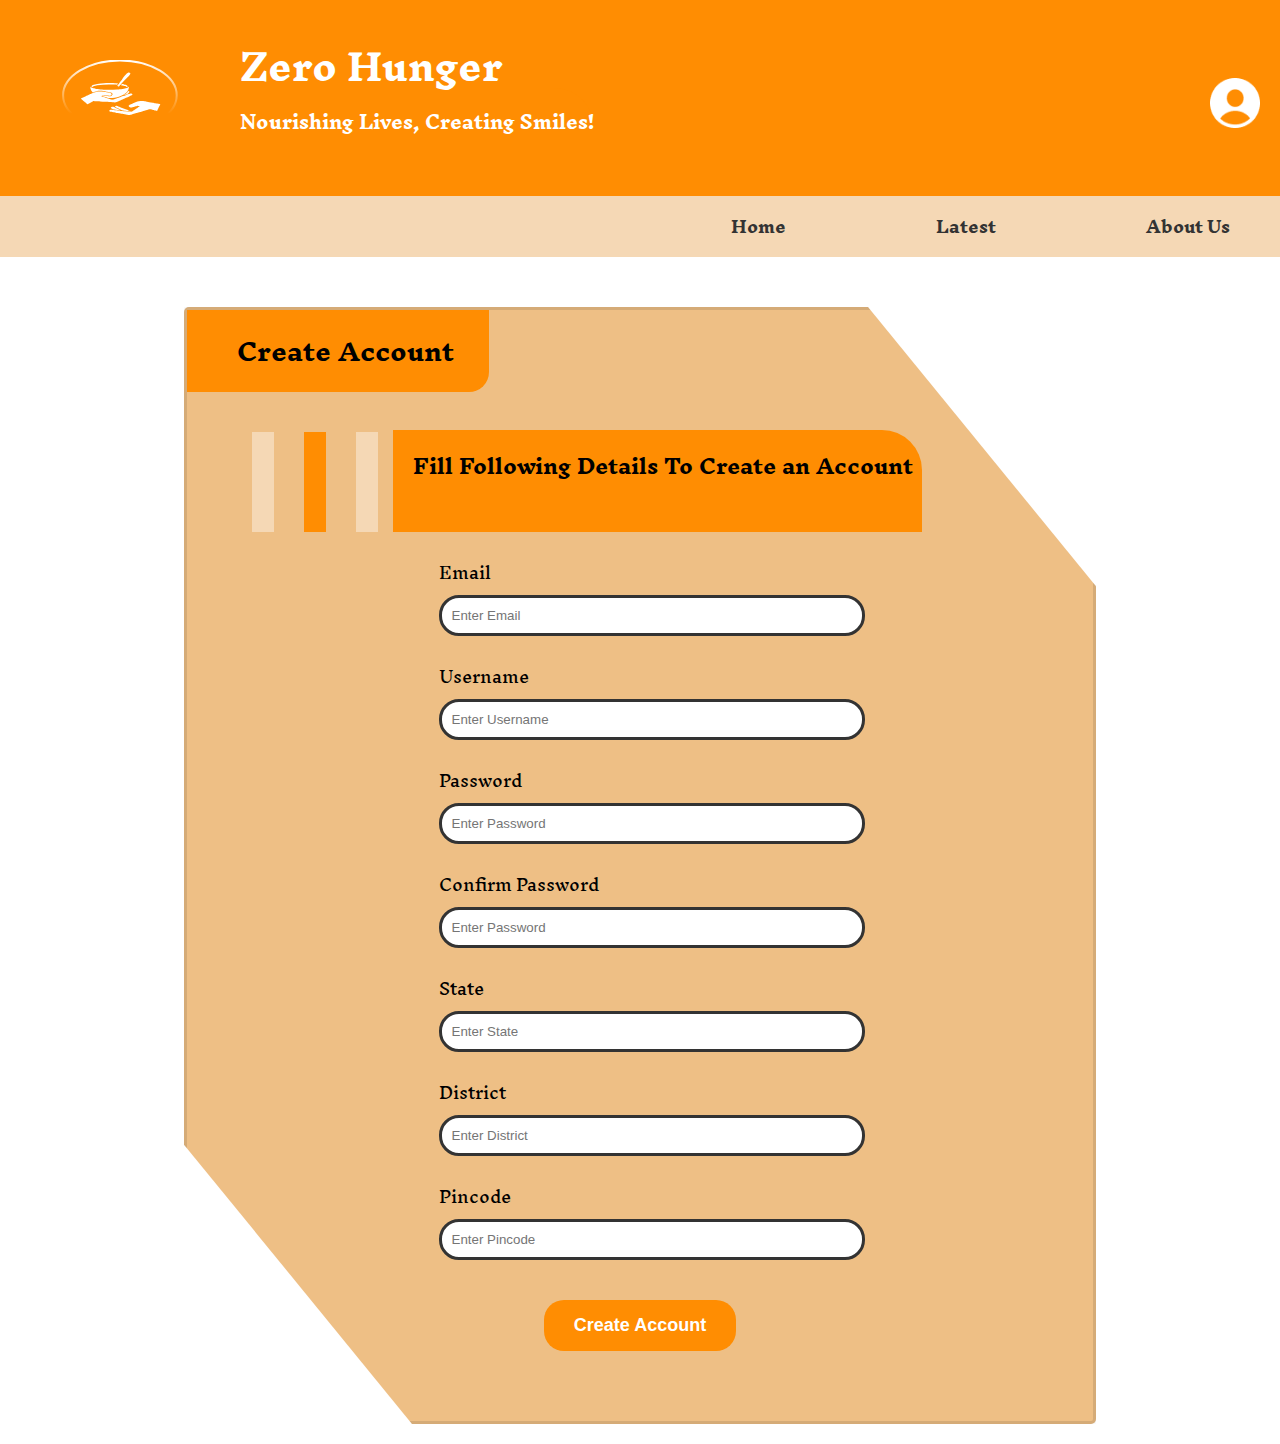
<file: frontend/login-module/createAccount.html>
<!DOCTYPE html>
<html lang="en">

<head>
    <meta charset="UTF-8">
    <meta name="viewport" content="width=device-width, initial-scale=1.0">
    <link rel="stylesheet" href="createAccount-style.css">
    <title>Zero Hunger - Create Account</title>
</head>

<body>
    <header>
        <img src="../../images/FigmaLogo.svg" height="100px" width="200px">
        <div class="logo">
            <h1>Zero Hunger</h1>
            <p><b>Nourishing Lives, Creating Smiles!</b></p>
        </div>
        <div class="login-logo">
            <a href="../login-module/createAccount.html">
                <img src="../../images/Person-Logo.png" height="50px" width="50px">
            </a>
        </div>
    </header>

    <nav class="navbar">
        <ul>
            <li><a href="#">Home</a></li>
            <li><a href="#">Latest</a></li>
            <li><a href="#">About Us</a></li>
        </ul>
    </nav>

    <div class="container">
        <div class="form-container">
            <h2>Create Account</h2>
            <div class="subtitle">
                <div class="first"></div>
                <div class="second"></div>
                <div class="third"></div>
                <p><b>Fill Following Details To Create an Account</b></p>
            </div>
            <form action="createAccount.html" method="post">
                <label for="email">Email</label>
                <input type="email" id="email" name="email" placeholder="Enter Email" required>

                <label for="username">Username</label>
                <input type="text" id="username" name="username" placeholder="Enter Username" required>

                <label for="password">Password</label>
                <input type="password" id="password" name="password" placeholder="Enter Password" required>

                <label for="cpassword">Confirm Password</label>
                <input type="password" id="cpassword" name="cpassword" placeholder="Enter Password" required>

                <label for="state">State</label>
                <input type="text" id="state" name="state" placeholder="Enter State" required>

                <label for="district">District</label>
                <input type="text" id="district" name="district" placeholder="Enter District" required>

                <label for="pincode">Pincode</label>
                <input type="text" id="pincode" name="pincode" placeholder="Enter Pincode" required>

                <button type="submit"><b>Create Account</b></button>
            </form>
        </div>
    </div>
</body>

</html>
</file>
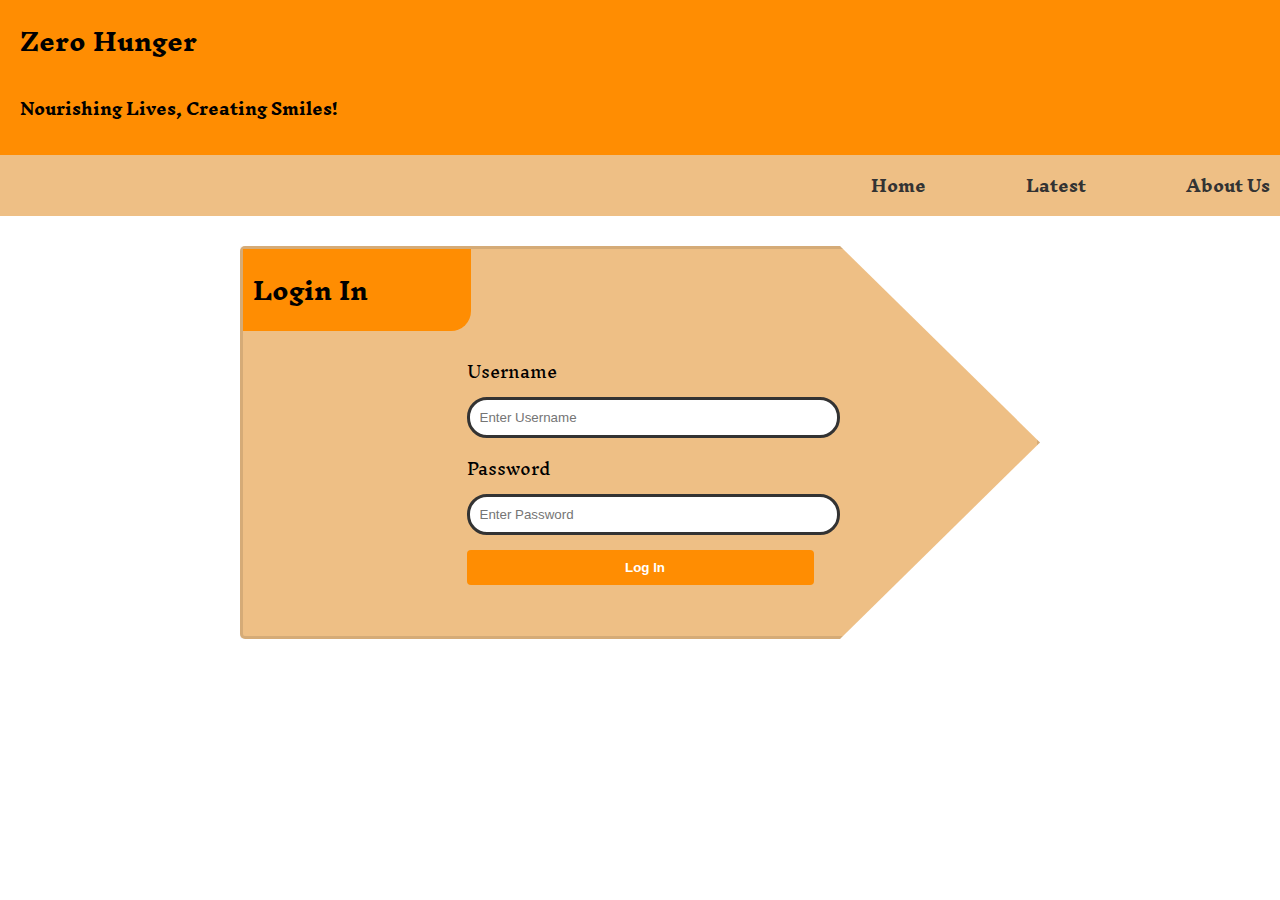
<file: frontend/login-module/loginPage.html>
<!DOCTYPE html>
<html lang="en">

<head>
    <meta charset="UTF-8">
    <meta name="viewport" content="width=device-width, initial-scale=1.0">
    <link rel="stylesheet" href="style.css">
    <title>Zero Hunger - Login In</title>
</head>

<body>

    <header>
        <div class="logo">
            <h1>Zero Hunger</h1>
            <p><b>Nourishing Lives, Creating Smiles!</b></p>
        </div>
    </header>
    <nav class="navabr" style="background: #ff8d02; margin-bottom: 30px; ">
        <ul style="background: #eebf85; padding: 10px; justify-content: end;">
            <li><a href="#">Home</a></li>
            <li><a href="#">Latest</a></li>
            <li><a href="#">About Us</a></li>
        </ul>
    </nav>
    <div class="container">
        <div class="form-container" style="            background-color: #eebf85;
        padding: 50px;
        border-radius: 5px;
        box-shadow: 0 0 10px rgba(0, 0, 0, 0.1);
        margin: 0 50px;
    
        /* Pentagon shape with left-side angles at 90 degrees */
        clip-path: polygon(0% 0%, 75% 0%, 100% 50%, 75% 100%, 0% 100%, 0% 50%);
        border: solid rgba(0, 0, 0, 0.1);">
            <h2 style="background: #ff8d02;
            margin-top: -50px;
            margin-left: -50px;
            width: 30%;
            border-bottom-right-radius: 20px;
            padding: 10px;
            ">Login In</h2>
            <form action="#" method="post" style="width: 50%;
            
            margin-left  : auto;
            margin-right: auto;
            ">

                <label for="username">Username</label>
                <input style="border: solid #333;
                border-radius: 20px;" type="text" id="username" name="username" placeholder="Enter Username" required>

                <label for="password">Password</label>
                <input style="border: solid #333; 
                border-radius: 20px; " type=" password" id="password" name="password" placeholder="Enter Password"
                    required>
                <button style="width: 100%;
                margin-right: auto;
                margin-left: auto;
                padding-left: 60px;
                padding-right: 50px;"type=" submit"><b>Log In</b></button>
            </form>
        </div>
    </div>
</body>

</html>
</file>
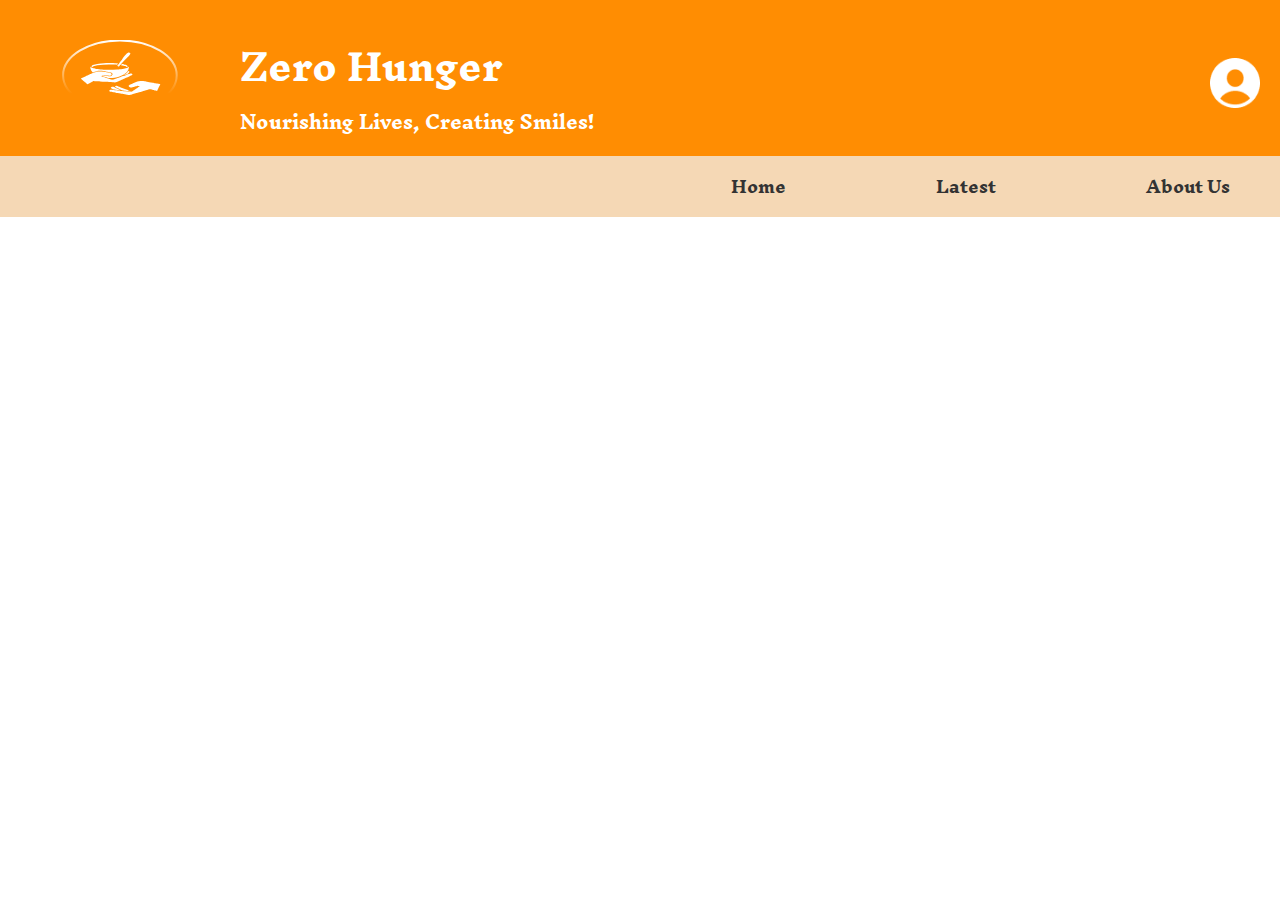
<file: frontend/sponser-module/sponser.html>
<!DOCTYPE html>
<html lang="en">
<head>
    <meta charset="UTF-8">
    <meta name="viewport" content="width=device-width, initial-scale=1.0">
    <link rel="stylesheet" href="style.css">
    <title>Zero Hunger - Sponser</title>
</head>
<body>
    <header>
        <img src="../../images/FigmaLogo.svg" height="100px" width="200px">
            <div class="logo">
                <h1>Zero Hunger</h1>
                <p><b>Nourishing Lives, Creating Smiles!</b></p>
            </div>
        <div class="login-logo">
            <a href="../login-module/createAccount.html">
                <img  src="../../images/Person-Logo.png" height="50px" width="50px">   
            </a>
        </div>
    </header>

    <nav class="navbar">
        <ul>
            <li><a href="#">Home</a></li>
            <li><a href="#">Latest</a></li>
            <li><a href="#">About Us</a></li>
        </ul>
    </nav>

    
</body>
</html>
</file>
<file: frontend/login-module/createAccount-style.css>
@import url('https://fonts.googleapis.com/css2?family=Inknut+Antiqua:wght@400;700&display=swap');

body {
    font-family: 'Inknut Antiqua', serif;
    margin: 0;
    padding: 0;
    width: 100%;
}

header {
    background-color: #ff8d02;
    padding: 20px;
    display: flex;
    justify-content: space-between;
    align-items: center;
}

.login-logo {
    margin-left: auto;
}

.logo h1 {
    margin: 0;
    font-size: 36px;
    color: white;
    margin-left: 20px;
}

.logo p {
    margin: 5px 0;
    margin-top: -25px;
    font-size: 18px;
    color: white;
    width: auto;
}

header img {
    margin-top: 10px;
}

.navbar {
    background: #ff8d02;
    margin-bottom: 30px;
    margin-top: -30px;
}

.navbar ul {
    list-style-type: none;
    padding: 10px;
    display: flex;
    justify-content: flex-end;
    background: #f5d8b5;
    padding-right: 50px;
}

.navbar ul li {
    margin-left: 150px;
}

.navbar ul li a {
    text-decoration: none;
    color: #333;
    font-weight: bold;
}

.container {
    display: flex;
    justify-content: center;
    align-items: center;
    padding: 20px;
}

.form-container {
    background-color: #eebf85;
    padding: 50px;
    width: 65%;
    border-radius: 5px;
    box-shadow: 0 0 10px rgba(0, 0, 0, 0.1);
    margin: 0 50px;
    clip-path: polygon(0% 0%, 75% 0%, 100% 25%, 100% 100%, 25% 100%, 0% 75%);
    border: solid rgba(0, 0, 0, 0.1);
}

h2 {
    background: #ff8d02;
    margin-top: -50px;
    margin-left: -50px;
    width: 30%;
    border-bottom-right-radius: 20px;
    padding: 10px 10px 10px 50px;
}

.subtitle {
    display: inline-flex;
    margin: 20px 0px 0px 0px;
}

.first,
.second,
.third {
    height: 100px;
    width: 25px;
    margin: 0 15px;
}

.first {
    background-color: #f5d8b5;
}

.second {
    background-color: #ff8d02;
}

.third {
    background-color: #f5d8b5;
}

p {
    font-size: 20px;
    background: #ff8d02;
    margin-top: -2px;
    width: 85%;
    padding: 10px 0px 40px 20px;
    border-top-right-radius: 40px;
}

form {
    width: 50%;
    margin: 0 auto;
}

.form-grid {
    display: flex;
    justify-content: flex-start; /* Aligns the grid to the left */
    margin-bottom: 20px; /* Space below the grid */
    gap: 50px;
}

.form-group {
    width: 48%; /* Each group takes up almost half the width */
    margin-right: 20px; /* Space between the two groups */
}

.form-group:last-child {
    margin-right: 0; /* Removes the right margin from the last group */
}

/* Increase the width of the input fields */
input {
    border: solid #333;
    border-radius: 20px;
    margin-bottom: 20px;
    padding: 10px;
    width: 100%; /* Full width of the parent element */
    max-width: 400px; /* Set a maximum width for inputs */
}

button {
    display: block; /* Center button by setting display to block */
    margin: 20px auto; /* Center button */
    background-color: #ff8d02;
    padding: 15px 30px;
    border: none;
    border-radius: 20px;
    cursor: pointer;
    font-size: 18px;
    color: #fff;
}

button:hover {
    background-color: #333;
    color: white;
}
</file>
<file: frontend/login-module/style.css>
@import url('https://fonts.googleapis.com/css2?family=Inknut+Antiqua:wght@400;700&display=swap');
    
        body {
           font-family: Inknut Antiqua;
            margin: 0;
            padding: 0;
            /* max-width: 80%; */
            width: 100%;
            margin-left: auto;
            margin-right: auto;
            margin-bottom: 10px;
        }

        .container {
            max-width: 900px;
            width: 100%;
            margin: auto;
        }

        header {
            display: flex;
            justify-content: space-between;
            /* Aligns logo and nav to opposite ends */
            align-items: center;
            /* Vertically centers the items */
            background-color: #ff8d02;
            background: #ff8d02;
            padding: 10px 20px;
        }

        img {
            width: 250px;
            height: 295px;
            border-radius: 10px;
        }
        .logo h1 {
            margin: 0;
            font-size: 24px;
        }

        nav ul {
            list-style-type: none;
            margin: 0;
            padding: 0;
            display: flex;
            padding-left: 100px;
            /* Aligns items in a row */
        }

        nav ul li {
            margin-left: 100px;

            /* Space between navigation items */
        }

        nav ul li a {
            text-decoration: none;
            color: #333;
            font-weight: bold;
        }

        .navbar {
            background-color: #ff8d02;
        }
        .form-container h2 {
            margin-top: 0;
        }

        label {
            display: block;
            margin-top: 10px;
        }

        input {
            width: 100%;
            padding: 10px;
            margin-top: 5px;
            border: 1px solid #ccc;
            border-radius: 4px;
        }

        button {
            margin-top: 15px;
            padding: 10px;
            background-color: #ff8d02;
            color: white;
            border: none;
            border-radius: 4px;
            cursor: pointer;
        }
</file>
<file: frontend/sponser-module/style.css>
@import url('https://fonts.googleapis.com/css2?family=Inknut+Antiqua:wght@400;700&display=swap');

body {
    font-family: 'Inknut Antiqua', serif;
    margin: 0;
    padding: 0;
    width: 100%;
}

header {
    background-color: #ff8d02;
    padding: 20px;
    display: flex;
    justify-content: space-between; 
    align-items: center;
}

.login-logo {
    margin-left: auto;
}

.logo h1 {
    margin: 0;
    font-size: 36px;
    color: white;
    margin-left: 20px;
}

.logo p {
    margin: 5px 0;
    margin-top: -15px;
    font-size: 18px;
    margin-left: 20px;
    color: white;
}

header img {
    margin-top: 10px;
}

.navbar {
    background: #ff8d02;
    margin-bottom: 30px;
    margin-top: -30px;
}

.navbar ul {
    list-style-type: none;
    padding: 10px;
    display: flex;
    justify-content: flex-end;
    background: #f5d8b5;
    padding-right: 50px;
}

.navbar ul li {
    margin-left: 150px;
}

.navbar ul li a {
    text-decoration: none;
    color: #333;
    font-weight: bold;
}
</file>
